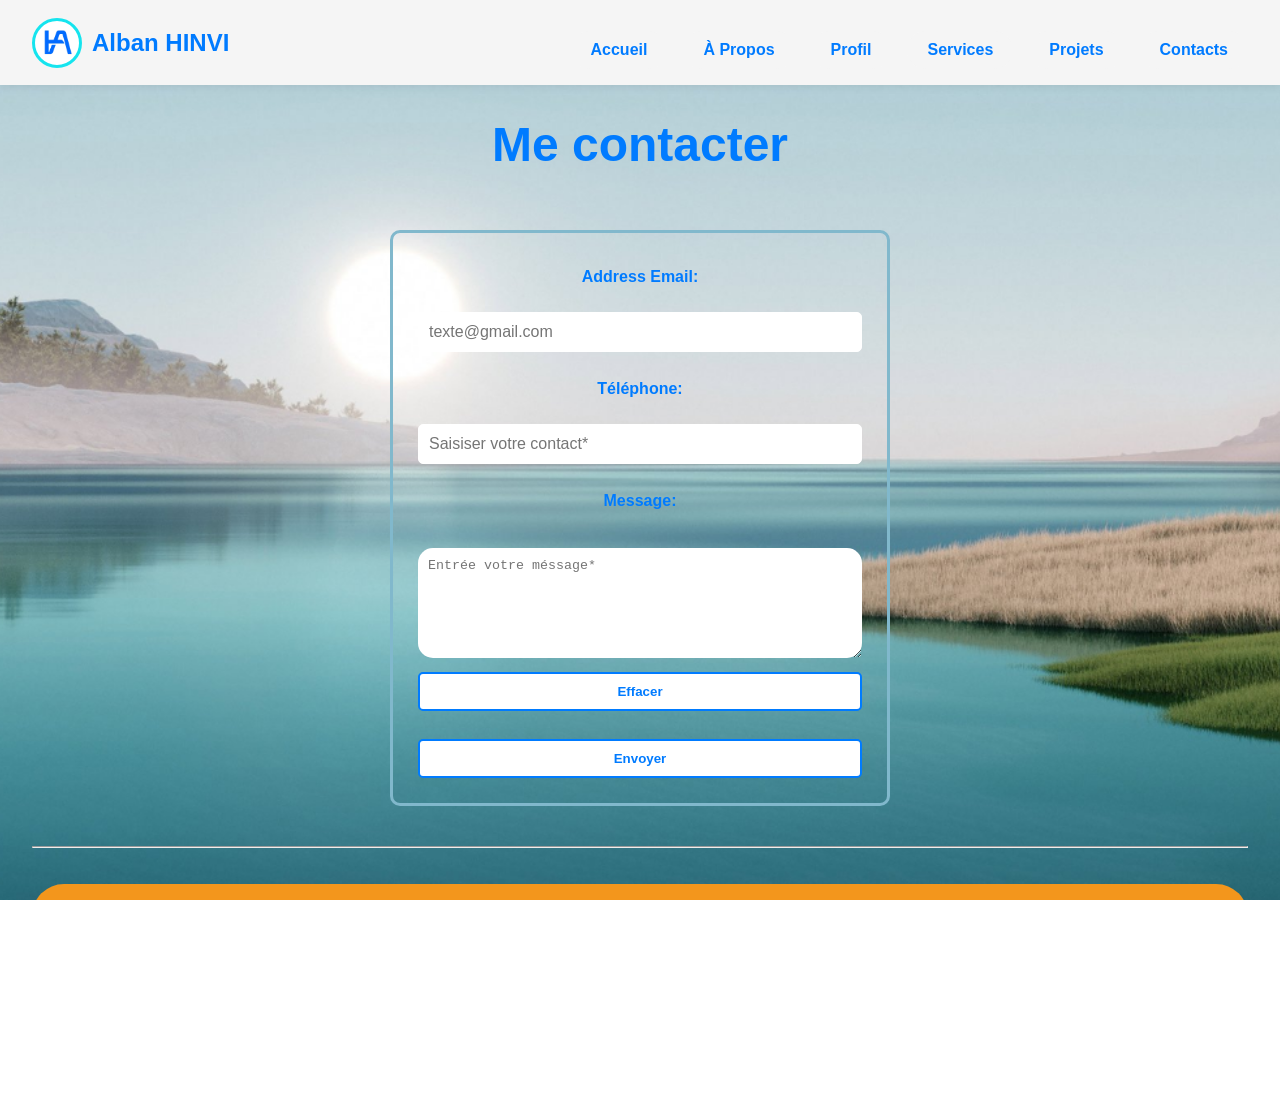
<file: contact.html>
<!DOCTYPE html>
<html lang="en">
<head>
    <meta charset="UTF-8">
    <meta name="viewport" content="width=device-width, initial-scale=1.0">
    <title>Contact</title>
<style>
    * {
        margin: 0;
        padding: 0;
        box-sizing: border-box;
    }

    html,body {
        width: 100%;
        height: 100%;
        background-image: url('Arrière_plan.png');
        background-size: cover;
        background-position: center;
        margin: 0;
        font-family: Arial, sans-serif;
        overflow-x: hidden;
    }

    fieldset {
        background-color: whitesmoke;
        padding: 1rem 2rem;
        border: none;
        display: flex;
        justify-content: space-between;
        align-items: center;
        box-shadow: 0 0 10px rgba(0, 0, 0, 0.1);
        position: sticky;
        top: 0;
        z-index: 1000;
    }

    fieldset h1 {
        display: flex;
        align-items: center;
        gap: 10px;
        font-size: 1.5rem;
        color: #007bff;
    }

    .logo {
        width: 50px;
        height: auto;
        background-color: white;
        border: rgb(21, 228, 238) solid;
        border-radius: 50%;
    }

    nav ul {
        display: flex;
        align-items: center;
        list-style: none;
        gap: 1rem;
    }

    nav ul li a {
        text-decoration: none;
        color: #3a3a3b;
        font-weight: 500;
        transition: 0.3s;
    }

    nav ul li a:hover {
        color: #007bff;
    }
        
    .btn-project {
        display: inline-block;
        margin-top: 15px;
        padding: 10px 20px;
        background-color: whitesmoke;
        color: #007bff;
        border-radius: 100px;
        text-decoration: none;
        font-weight: bold;
        transition: background-color 0.3s ease;
    }

    .btn-project:hover {
        color: white;
        background-color: #007bff;
        transform: translateY(-2px);
    }

        /* --------- BURGER BUTTON --------- */
        .burger {
            display: none;
            flex-direction: column;
            gap: 5px;
            cursor: pointer;
        }

        .burger span {
            width: 20px;
            height: 3px;
            background: #333;
            border-radius: 10px;
        }

        main {
            text-align: center;
            padding: 2rem;
        }

        .section-title {
            text-align: center;
            font-size: 3rem;
            color: #007bff;
            margin-bottom: 30px;
        }

        .me_contacter {
            border: solid rgb(129, 184, 204);
            padding: 25px;
            width: 100%;
            max-width: 500px;
            border-radius: 10px;
            margin: 40px auto;
            font-family: Arial;
            box-sizing: border-box;
        }

        label {
            font-weight: bold;
            display: block;
            margin-top: 10px;
            color: #007bff;
        }

        input {
            
            display: block;
            margin-top: 8px;
            width: 100%;
            padding: 10px;
            border: 1px solid white;
            border-radius: 5px;
            box-sizing: border-box;
            font-size: 1rem;
            
        }

        textarea {
            margin-top: 20px;
            padding: 10px;
            width: 100%;
            border:none ;
            border-radius: 15px;
        }

        button {
            display: block;
            margin-top: 10px;
            width: 100%;
            padding: 10px;
            border: 2px solid #007bff;
            cursor: pointer;
            transition: 0.3s;
            font-weight: bold;
            border-radius: 5px;
            color: #007bff;
            background-color: white;
        }

        button:hover {
            color: white;
            background-color: rgb(100, 150, 170);
        }

        h2 {
            display: inline;
            text-align: center;
            font-size: 1.5rem;
            margin-bottom: 20px;
        }

        .footer {
            border-radius: 2rem;
            background: #f3961c;
            color: rgb(55, 52, 52);
            padding: 3rem ;
            text-align: center;
            font-family: Arial, sans-serif;
            width: 100%;
            box-sizing: border-box;
        }

        .footer a {
            color: #0069d9;
            text-decoration: none;
            font-weight: bold;
        }

        .footer a:hover {
            text-decoration: underline;
        }

        .footer p {
            margin: 0.8rem 0;
            font-size: 1rem;
            line-height: 1.5rem;
            word-wrap: break-word;
        }

        .footer hr {
            margin: 1rem auto;
            border: none;
            border-top: 1px solid rgba(0,0,0,0.2);
            width: 80%;
        }

        /* --------- NAVIGATION MOBILE --------- */
        @media (max-width: 768px) {
        nav {
            position: absolute;
            top: 70px;
            right: 0;
            width: 200px;
            background: whitesmoke;
            border-radius: 0 0 0 10px;
            box-shadow: 0 5px 15px rgba(0,0,0,0.1);
            transform: translateX(100%);
            transition: transform 0.4s ease;
            box-shadow: 0.3s ease;
        }

        nav.active {
            transform: translateX(0);
            box-shadow: -2px 5px 15px rgba(0, 0, 0, 0.2);

        }

        nav ul {
            flex-direction: column;
            padding: 1rem;
            gap: 1rem;
        }

        .burger {
            display: flex;
        }
        }       
       
        @media (max-width: 600px) {
        .me_contacter {
            margin: 20px;
            padding: 20px;
        }

        input, button {
            font-size: 0.9rem;
            padding: 8px;
        }
        }

        @media (max-width: 600px) {
        .footer {
            padding: 1.5rem;
        }

        .footer p {
            font-size: 0.9rem;
            line-height: 1.4rem;
        }

        .footer hr {
            width: 100%;
        }

        /* Les contacts passent à la ligne sur mobile */
        .footer .cont {
            display: flex;
            flex-direction: column;
            gap: 0.5rem;
        }
        }
        
        /*centrage du form*/
        @media (max-width: 600px) {
        .me_contacter {
            width: 90%;
            margin: 20px auto;
            padding: 15px;
        }

        label {
            font-size: 0.9rem;
        }

        input, textarea, button {
            font-size: 0.9rem;
        }
        }
        
        
</style>
</head>
<body>
   <fieldset>
        <h1><img src="logo.png" alt="logo" class="logo">Alban HINVI</h1>

        <!-- Burger menu -->
        <div class="burger" onclick="toggleMenu()">
        <span></span>
        <span></span>
        <span></span>
        </div>

        <!-- Navigation -->
        <nav id="navbar">
        <ul>
            <li><a href="index.html" class="btn-project">Accueil</a></li>
            <li><a href="à_propos.html" class="btn-project">À Propos</a></li>
            <li><a href="profil.html" class="btn-project">Profil</a></li>
            <li><a href="service.html" class="btn-project">Services</a></li>
            <li><a href="projet.html" class="btn-project">Projets</a></li>
            <li><a href="contact.html" class="btn-project">Contacts</a></li>
        </ul>
        </nav>

    </fieldset>

   
    <main >
        <section id="contact" class="section">
           <h2 class="section-title"><span>Me contacter</span></h2>
            <br><br>
            <form class="me_contacter" action="envoie_mail.php" method='POST'>

                <label for="address_email">Address Email: </label>
                <br><input type="email" name="address_email" id="address_email" placeholder="texte@gmail.com" required>
               
                <br><label for="telephone">Téléphone:</label>
                <br><input type="tel" name="telephone" id="telephone" placeholder="Saisiser votre contact*" required>
                
                <br><label for="message">Message:</label>
                <br><textarea id="message" name="message" rows="6" placeholder="Entrée votre méssage*" required></textarea>
        
                <br><button type="reset">Effacer</button> 
                <br><button type="submit">Envoyer</button> 

            </form>
        </section>

         <hr><br><br>
        <footer class="footer">
              <p class="cont">Couriée: <a href="mailto:sedjroalbanhinvi@gmail.com">sedjroalbanhinvi@gmail.com</a>   |  
                  Tel: <a href="tel:+2290157441280">0157441280</a></p>
                <hr style="background: blue;">
                  <p>&copy; 2025 Tous droits réservés. Conçu avec passion.
              </p>
          </footer>
    </main>
   
    <script>
        function toggleMenu() {
        document.getElementById("navbar").classList.toggle("active");
        }
    </script>
</body>

</html>
</file>
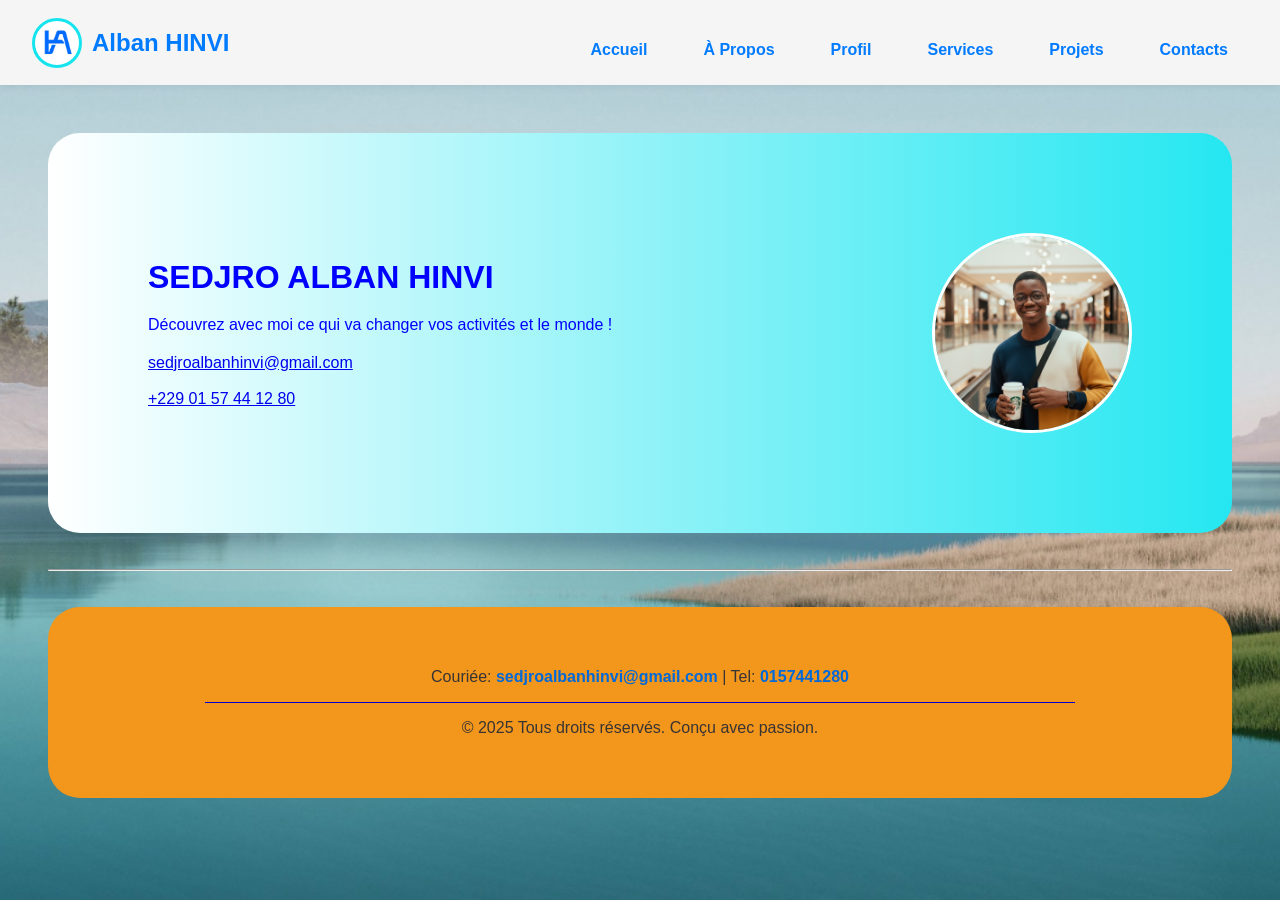
<file: profil.html>
<!DOCTYPE html>
<html lang="en">
<head>
    <meta charset="UTF-8">
    <meta name="viewport" content="width=device-width, initial-scale=1.0">
    <title>profil</title>
    <style>
      * {
            margin: 0;
            padding: 0;
            box-sizing: border-box;
      }

      html, body {
            width: 100%;
            height: 100%;
            font-family: "Poppins", sans-serif;
            color: blue;
            background-image: url('Arrière_plan.png');
            background-size: cover;
            background-position: center;
            overflow-x: hidden;
      }

      img {
        max-width: 100%;
        height: auto;
        display: block;
        margin: 0 auto;
      }

      fieldset {
        background-color: whitesmoke;
        padding: 1rem 2rem;
        border: none;
        display: flex;
        justify-content: space-between;
        align-items: center;
        box-shadow: 0 0 10px rgba(0, 0, 0, 0.1);
        position: sticky;
        top: 0;
        z-index: 1000;
      }

      fieldset h1 {
        gap: 10px;
        display: flex;
        align-items: center;
        font-size: 1.5rem;
        color: #007bff;
      }

      .logo {
        width: 50px;
        height: auto;
        background-color: white;
        border: rgb(21, 228, 238) solid;
        border-radius: 50%;
      }

      nav ul {
        display: flex;
        align-items: center;
        list-style: none;
        gap: 1rem;
      }

      nav ul li a {
        text-decoration: none;
        color: #3a3a3b;
        font-weight: 500;
        transition: 0.3s;
      }

      nav ul li a:hover {
        color: #007bff;
      }

      .btn-project {
          display: inline-block;
          margin-top: 15px;
          padding: 10px 20px;
          background-color: whitesmoke;
          color: #007bff;
          border-radius: 100px;
          text-decoration: none;
          font-weight: bold;
          transition: background-color 0.3s ease;
      }

      .btn-project:hover {
          color: white;
          background-color: #007bff;
          transform: translateY(-2px);
      }

      /* --------- BURGER BUTTON --------- */
      .burger {
        display: none;
        flex-direction: column;
        gap: 5px;
        cursor: pointer;
      }

      .burger span {
        width: 20px;
        height: 3px;
        background: #333;
        border-radius: 10px;
      }

     
      main {
            padding: 3rem;
      
      }

      .banner {
            display: flex;
            align-items: center;
            justify-content: space-between;
            padding: 100px;
            background: linear-gradient(90deg,  white, rgb(37, 231, 241));
            border-radius: 2rem;
      }

      .banner-left {
            max-width: 50%; 
      }

      .banner-left h2 {
            font-size: 2rem;
            margin-bottom: 20px;
      }

      .contact {
            margin-top: 20px;
            font-size: 1rem;
      }

      .banner-right img {
            width: 200px;
            height: 200px;
            border-radius: 50%;
            border: 3px solid white;
            object-fit: cover;
      }

      .animate {
        transition: transform 0.5s ease-in-out;
      }

      .animate:hover {
        transform: scale(1.1);
      }

       .footer {
            border-radius: 2rem;
            background: #f3961c;
            color: rgb(55, 52, 52);
            padding: 3rem ;
            text-align: center;
            font-family: Arial, sans-serif;
            width: 100%;
            box-sizing: border-box;
      }

      .footer a {
            color: #0069d9;
            text-decoration: none;
            font-weight: bold;
      }

      .footer a:hover {
            text-decoration: underline;
      }

      .footer p {
            margin: 0.8rem 0;
            font-size: none;
      }

      .footer hr {
            margin: 1rem auto;
            border: none;
            border-top: 1px solid rgba(0,0,0,0.2);
            width: 80%;
      }

       /* --------- NAVIGATION MOBILE --------- */
      @media (max-width: 768px) {
        nav {
          position: absolute;
          top: 70px;
          right: 0;
          width: 200px;
          background: whitesmoke;
          border-radius: 0 0 0 10px;
          box-shadow: 0 5px 15px rgba(0,0,0,0.1);
          transform: translateX(100%);
          transition: transform 0.3s ease;
        }

        nav.active {
          transform: translateX(0);
        }

        nav ul {
          flex-direction: column;
          padding: 1rem;
          gap: 1rem;
        }

        .burger {
          display: flex;
        }
      }

      @media(max-width: 768px) {
            .banner {
                padding: 40px 20px;
                flex-direction: column;
                text-align: center;
            }
            .banner-left, .banner-right {
                max-width: 100%;
            }
            .banner-right {
                margin-top: 20px;
            }
      }
     
       /* -------- RESPONSIVE -------- */
      @media (max-width: 600px) {
        .footer {
            padding: 1.5rem;
        }

        .footer p {
            font-size: 0.9rem;
            line-height: 1.4rem;
        }

        .footer hr {
            width: 100%;
        }

        /* Les contacts passent à la ligne sur mobile */
        .footer .cont {
            display: flex;
            flex-direction: column;
            gap: 0.5rem;
        }
      }

      
    </style>
</head>
<body>
    <fieldset>
        <h1><img src="logo.png" alt="logo" class="logo">Alban HINVI</h1>

        <!-- Burger menu -->
        <div class="burger" onclick="toggleMenu()">
          <span></span>
          <span></span>
          <span></span>
        </div>

        <!-- Navigation -->
        <nav id="navbar">
          <ul>
            <li><a href="index.html" class="btn-project">Accueil</a></li>
            <li><a href="à_propos.html" class="btn-project">À Propos</a></li>
            <li><a href="profil.html" class="btn-project">Profil</a></li>
            <li><a href="service.html" class="btn-project">Services</a></li>
            <li><a href="projet.html" class="btn-project">Projets</a></li>
            <li><a href="contact.html" class="btn-project">Contacts</a></li>
          </ul>
        </nav>

    </fieldset>

    <main>
        <section class="banner">
            <div class="banner-left">
                <h2>SEDJRO ALBAN HINVI</h2>
                <P>Découvrez avec moi ce qui va changer vos activités et le monde !</P>
                <div class="contact"><a href="#">sedjroalbanhinvi@gmail.com</a>
                <br><br>
                <a href="#">+229 01 57 44 12 80</a>
                </div>
            </div>

            <div class="banner-right">
                <img src="image2.jpg" alt="Photo de profil" class="animate">
            </div>
        </section>
        <br><br><hr><br><br>
        <footer class="footer">
            <p class="cont">Couriée: <a href="mailto:sedjroalbanhinvi@gmail.com">sedjroalbanhinvi@gmail.com</a>   |  
                Tel: <a href="tel:+2290157441280">0157441280</a></p>
              <hr style="background: blue;">
                <p>&copy; 2025 Tous droits réservés. Conçu avec passion.
            </p>
        </footer>

    </main>
   
    <script>
        function toggleMenu() {
          document.getElementById("navbar").classList.toggle("active");
        }
    </script>
</body>

</html>
</file>
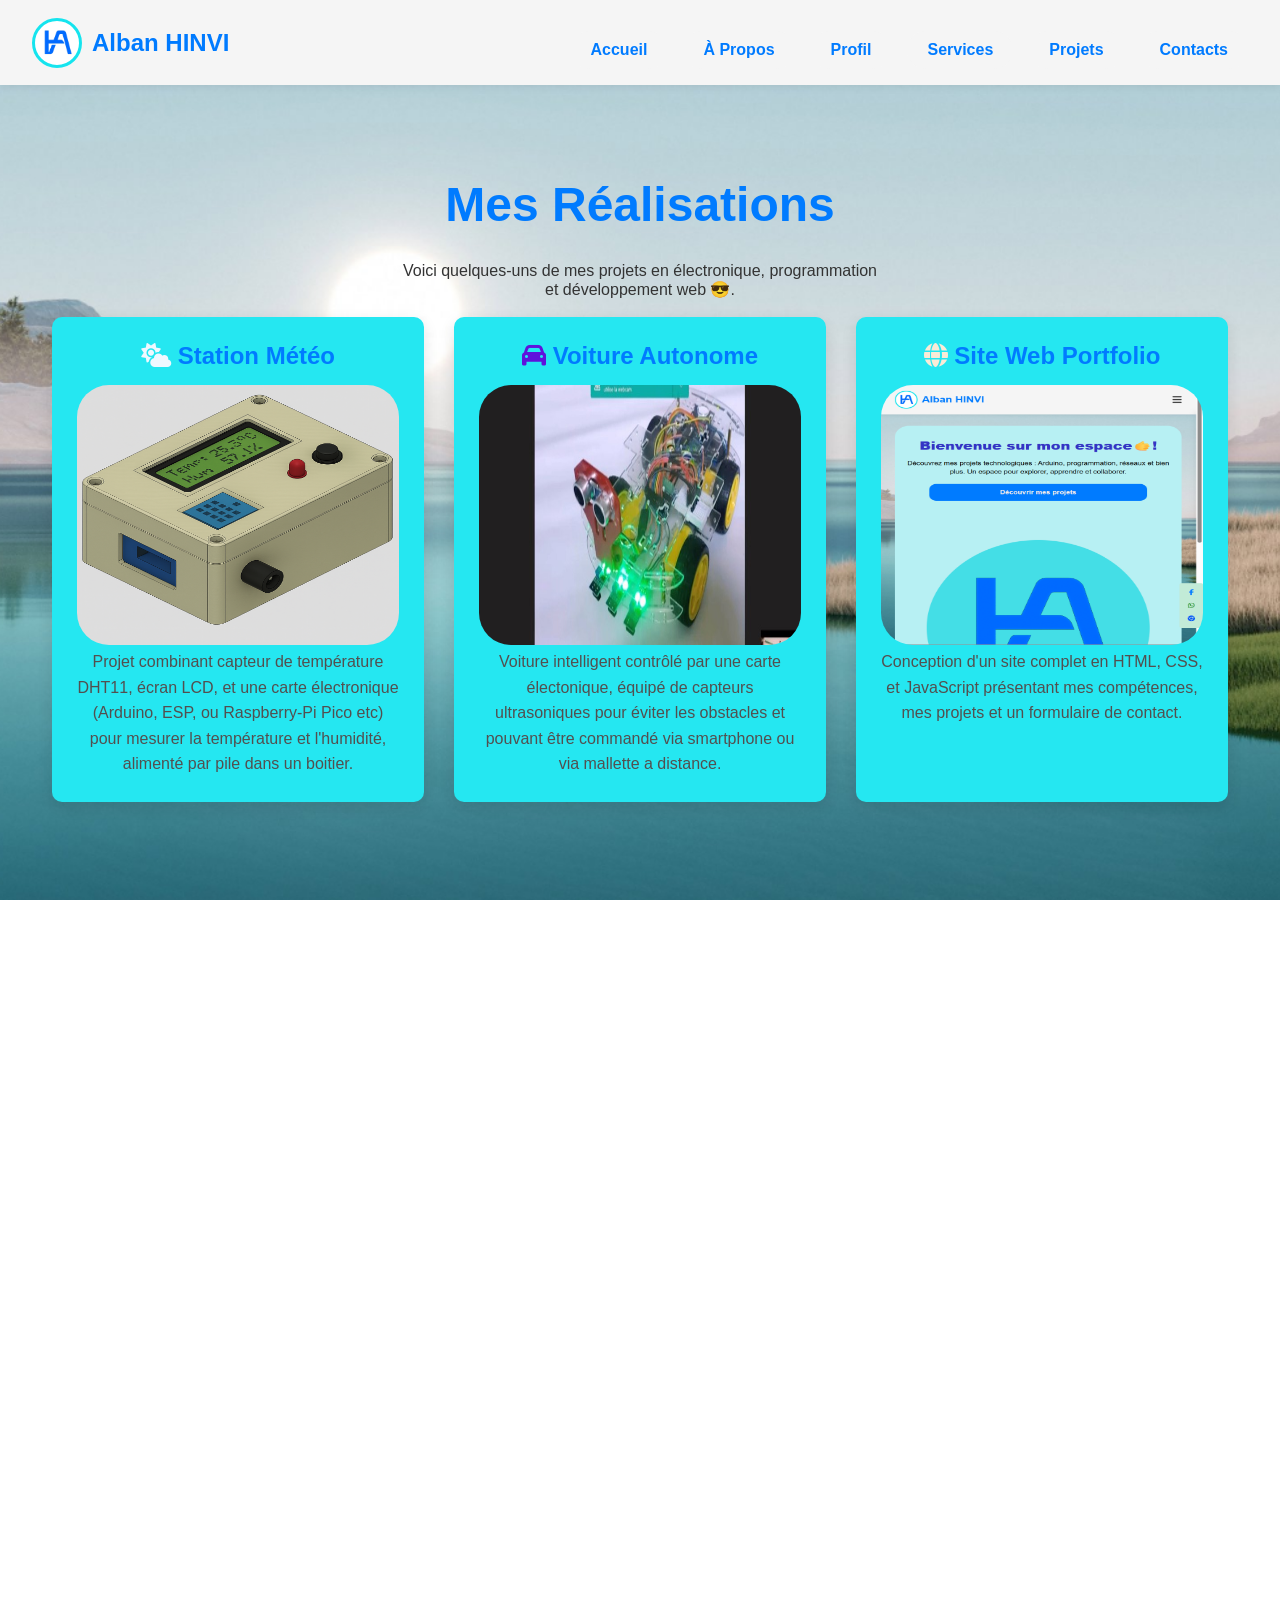
<file: projet.html>
<!DOCTYPE html>
<html lang="en">
<head>
    <meta charset="UTF-8">
    <meta name="viewport" content="width=device-width, initial-scale=1.0">
    <title>Document</title>
    <link rel="stylesheet" href="https://cdnjs.cloudflare.com/ajax/libs/font-awesome/6.5.0/css/all.min.css">
    <style>
        * {
      margin: 0;
      padding: 0;
      box-sizing: border-box;
    }

    html,body {
      width: 100%;
      height: 100%;
      font-family: "Poppins", sans-serif;
      color: #333;
      background-image: url('Arrière_plan.png');
      background-size: cover;
      background-position: center;
      overflow-x: hidden;
    }

    fieldset {
        background-color: whitesmoke;
        padding: 1rem 2rem;
        border: none;
        display: flex;
        justify-content: space-between;
        align-items: center;
        box-shadow: 0 0 10px rgba(0, 0, 0, 0.1);
        position: sticky;
        top: 0;
        z-index: 1000;
      }

    fieldset h1 {
        display: flex;
        align-items: center;
        gap: 10px;
        font-size: 1.5rem;
        color: #007bff;
        gap: 10px;
      }

      .logo {
          width: 50px;
          height: auto;
          background-color: white;
          border: rgb(21, 228, 238) solid;
          border-radius: 50%;
      }

      nav ul {
        display: flex;
        align-items: center;
        list-style: none;
        gap: 1rem;
      }

      nav ul li a {
        text-decoration: none;
        color: #3a3a3b;
        font-weight: 500;
        transition: 0.3s;
      }

      nav ul li a:hover {
        color: #007bff;
      }

      .btn-project {
          display: inline-block;
          margin-top: 15px;
          padding: 10px 20px;
          background-color: whitesmoke;
          color: #007bff;
          border-radius: 100px;
          text-decoration: none;
          font-weight: bold;
          transition: background-color 0.3s ease;
      }

      .btn-project:hover {
          color: white;
          background-color: #007bff;
          transform: translateY(-2px);
      }

      /* --------- BURGER BUTTON --------- */
      .burger {
        display: none;
        flex-direction: column;
        gap: 5px;
        cursor: pointer;
      }

      .burger span {
        width: 20px;
        height: 3px;
        background: #333;
        border-radius: 10px;
      }

      main {
      padding: 2rem;
      text-align: center;
    }

     p .into {
        
        font-size: 2rem;
        color: #000000;
        margin-bottom: 5rem;
        animation: fadeIn 2s ease;
      }
    .section {
        padding: 60px 20px;
        background-color: none;
    }

    .section-title {
        text-align: center;
        font-size: 3rem;
        color: #007bff;
        margin-bottom: 30px;
    }

    .projects-grid {
        display: grid;
        grid-template-columns: repeat(auto-fit, minmax(300px, 1fr));
        gap: 30px;
        max-width: 1200px;
        margin: 0 auto;
     }

    .project-card {
        background-color: rgb(37, 231, 241);
        border-radius: 10px;
        box-shadow: 0 5px 15px rgba(0, 0, 0, 0.1);
        padding: 25px;
        transition: transform 0.3s ease, box-shadow 0.3s ease;
        opacity: 0;
        transform: translateY(40px);
            
    }

    .project-card.visible {
        opacity: 1;
        transform: translateY(0);
        transition: all 0.6s ease;
    }

    .projet-card:hover {
        transform: translateY(-8px);
        box-shadow: 0 10px 20px rgba(0, 0, 0, 0.2);
      }

      .btn-projec {
          display: inline-block;
          margin-top: 15px;
          padding: 10px 20px;
          background-color: rgb(37, 231, 241);
          color: #007bff;
          border-radius: 100px;
          text-decoration: none;
          font-weight: bold;
          transition: background-color 0.3s ease;
      }

      .btn-projec:hover {
          color: white;
          background-color: #007bff;
          transform: translateY(-2px);
      }


    .project-card:hover {
        transform: translateY(-10px);   
        box-shadow: 0 10px 25px rgba(0, 0, 0, 0.2);
    }

    .project-card h3 {
        font-size: 1.5rem;
        color: #007bff;
        margin-bottom: 15px;
    }

    .project-card p {
        font-size: 1rem;
        color: #534f4f;
        line-height: 1.6;
    }

        
    .project-img {
        height: 260px;
        width: 100%;
        border-radius: 2rem;
        
    }

     @keyframes fadeIn {
            from{
                opacity: 0;
                transform: translateY(20px);
            }
            to{
                opacity: 1;
                transform: translateY(0);
            }
        }

     .footer {
            border-radius: 2rem;
            background: #f3961c;
            color: rgb(55, 52, 52);
            padding: 3rem ;
            text-align: center;
            font-family: Arial, sans-serif;
            width: 100%;
            box-sizing: border-box;
        }

        .footer a {
            color: #0069d9;
            text-decoration: none;
            font-weight: bold;
        }

        .footer a:hover {
            text-decoration: underline;
        }

        .footer p {
            
            margin: 0.8rem 0;
            font-size: none;
        }

        .footer hr {
            margin: 1rem auto;
            border: none;
            border-top: 1px solid rgba(0,0,0,0.2);
            width: 80%;
        }

      /* --------- NAVIGATION MOBILE --------- */
      @media (max-width: 768px) {
        nav {
          position: absolute;
          top: 70px;
          right: 0;
          width: 200px;
          background: whitesmoke;
          border-radius: 0 0 0 10px;
          box-shadow: 0 5px 15px rgba(0,0,0,0.1);
          transform: translateX(100%);
          transition: transform 0.3s ease;
        }

        nav.active {
          transform: translateX(0);
        }

        nav ul {
          flex-direction: column;
          padding: 1rem;
          gap: 1rem;
        }

       
        .burger {
          display: flex;
        }
      }
      
    @media (max-width: 768px){
        .home {
            flex-direction: column;
            text-align: center;
        }

    }

       /* -------- RESPONSIVE -------- */
      @media (max-width: 600px) {
        .footer {
            padding: 1.5rem;
        }

        .footer p {
            font-size: 0.9rem;
            line-height: 1.4rem;
        }

        .footer hr {
            width: 100%;
        }

        /* Les contacts passent à la ligne sur mobile */
        .footer .cont {
            display: flex;
            flex-direction: column;
            gap: 0.5rem;
        }
        }

      @media (max-width: 600px) {
      .section-title {
        font-size: 2rem;
      }

      .projects-grid {
        grid-template-columns: 1fr;
        gap: 20px;
      }

      .project-card {
        padding: 15px;
      }

      .project-img {
        height: auto;
        max-height: 220px;
      }

      .footer {
        padding: 1.5rem;
      }
    }

        
</style>
</head>
<body>
    <fieldset>
        <h1><img src="logo.png" alt="logo" class="logo">Alban HINVI</h1>

        <!-- Burger menu -->
        <div class="burger" onclick="toggleMenu()">
          <span></span>
          <span></span>
          <span></span>
        </div>

        <!-- Navigation -->
      <nav id="navbar">
          <ul>
            <li><a href="index.html" class="btn-project">Accueil</a></li>
            <li><a href="à_propos.html" class="btn-project">À Propos</a></li>
            <li><a href="profil.html" class="btn-project">Profil</a></li>
            <li><a href="service.html" class="btn-project">Services</a></li>
            <li><a href="projet.html" class="btn-project">Projets</a></li>
            <li><a href="contact.html" class="btn-project">Contacts</a></li>
          </ul>
      </nav>

    </fieldset>
    <main>
         <!-- Projects Section -->
            <section id="projects" class="section">
                <h2 class="section-title">Mes Réalisations</h2>
                <p class="into">Voici quelques-uns de mes projets en électronique, programmation <br>et développement web 😎.</p>
                <br>
                <div class="projects-grid">
                    <div class="project-card" data-project="1">
                        <h3><i class="fa-solid fa-cloud-sun" style="color: aliceblue;"></i> Station Météo</h3>
                        <img src="station_météo.png" alt="Projet 1" class="project-img">
                        <p>Projet combinant capteur de température DHT11, écran LCD, et une carte électronique (Arduino, ESP, ou Raspberry-Pi Pico etc) pour mesurer la température et l'humidité, alimenté par pile dans un boitier.</p>
                        

                    </div>

                     <div class="project-card" data-project="1">
                        <h3><i class="fa-solid fa-car" style="color: #5f12dc;"></i> Voiture Autonome</h3>
                        <img src="voiture.jpg" alt="Projet 6" class="project-img">
                        <p>Voiture intelligent contrôlé par une carte électonique, équipé de capteurs ultrasoniques pour éviter les obstacles et pouvant être commandé via smartphone ou via mallette a distance.</p>
                        
                    </div>

                    <div class="project-card" data-project="1">
                        <h3><i class="fa-solid fa-globe" style="color: antiquewhite;"></i> Site Web Portfolio</h3>
                        <img src="portfolio.png" alt="Projet 2" class="project-img">
                        <p>Conception d'un site complet en HTML, CSS, et JavaScript présentant mes compétences, mes projets et un formulaire de contact.</p>
                        

                    </div>

                    <div class="project-card" data-project="1">
                        <h3><i class="fa-solid fa-traffic-light" style="color: #ff0800;"></i> Feux Tricolores 4 voies</h3>
                        <img src="feu.jpg" alt="Projet 4" class="project-img">
                        <p>Simulation d'un carrefour à 4 voies avec une carte électronique (Arduino, ESP, etc), utilisant des LEDs vertes, jaunes et rouges synchronisées pour gérer la circulation.</p>
                        

                    </div>

                    <div class="project-card" data-project="1">
                        <h3><i class="fa-solid fa-id-card" style="color: azure;"></i> Contôle d'accès</h3>
                        <img src="rfid.jpg" alt="Projet 5" class="project-img">
                        <p>Système de sécurité basé sur le module RFID permettant d'autoriser ou de refuser l'accès à une zone via une carte ou un badge programmé.</p>
                        

                    </div>

                    <div class="project-card" data-project="1">
                        <h3><i class="fas fa-user-secret" style="color: brown;"></i> Détecteur de présence automatique</h3>
                        <img src="pir.jpg" alt="Projet 3" class="project-img">
                        <p>Détecter la présence d'une personne ou d'un objet à l'aide d'un capteur PIR et déclencher une action (Ex: allumer une lampe 220V via un relais, ou activer un buzzer).</p>

                    </div>
                </div>
            </section> 
            <footer class="footer">
            <p class="cont">Couriée: <a href="mailto:sedjroalbanhinvi@gmail.com">sedjroalbanhinvi@gmail.com</a>   |  
                Tel: <a href="tel:+2290157441280">0157441280</a></p>
              <hr style="background: blue;">
                <p>&copy; 2025 Tous droits réservés. Conçu avec passion.
            </p>
        </footer>
    </main>

    <script>
        function toggleMenu() {
          document.getElementById("navbar").classList.toggle("active");
        }
        //animation d'apparition progressive des cartes
      const cards = document.querySelectorAll('.project-card');
      const observer = new IntersectionObserver(entries => {
        entries.forEach(entry => {
            if(entry.isIntersecting) {
                entry.target.classList.add('visible');
            }
        });
      }, { threshold: 0.2 });

      cards.forEach(card => observer.observe(card));
    </script>
</body>

</html>
</file>
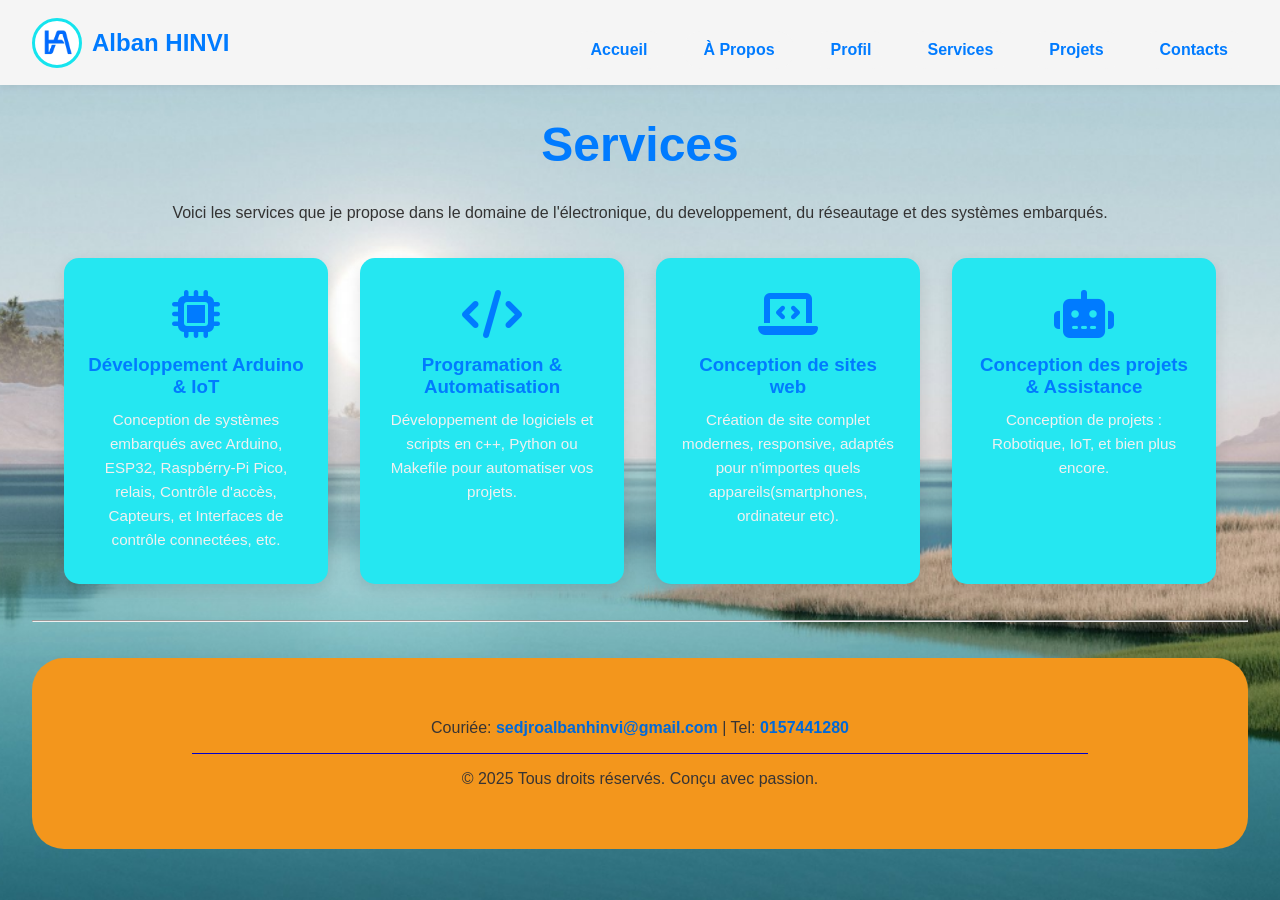
<file: service.html>
<!DOCTYPE html>
<html lang="en">
<head>
    <meta charset="UTF-8">
    <meta name="viewport" content="width=device-width, initial-scale=1.0">
    <title>services</title>
    <link rel="stylesheet" href="https://cdnjs.cloudflare.com/ajax/libs/font-awesome/6.5.0/css/all.min.css">
    <style>
    * {
      margin: 0;
      padding: 0;
      box-sizing: border-box;
    }

    html,body {
      width: 100%;
      height: 100%;
      font-family: Arial, sans-serif;
      color: #333;
      background-image: url('Arrière_plan.png');
      background-size: cover;
      background-position: center;
      overflow-x: hidden;
    }

    fieldset {
        background-color: whitesmoke;
        padding: 1rem 2rem;
        border: none;
        display: flex;
        justify-content: space-between;
        align-items: center;
        box-shadow: 0 0 10px rgba(0, 0, 0, 0.1);
        position: sticky;
        top: 0;
        z-index: 1000;
      }

    fieldset h1 {
        display: flex;
        align-items: center;
        gap: 10px;
        font-size: 1.5rem;
        color: #007bff;
      }

      .logo {
          width: 50px;
          height: auto;
          background-color: white;
          border: rgb(21, 228, 238) solid;
          border-radius: 50%;
        }

      nav ul {
        display: flex;
        align-items: center;
        list-style: none;
        gap: 1rem;
      }

      nav ul li a {
        text-decoration: none;
        color: #3a3a3b;
        font-weight: 500;
        transition: 0.3s;
      }

      nav ul li a:hover {
        color: #007bff;
      }

      .btn-project {
          display: inline-block;
          margin-top: 15px;
          padding: 10px 20px;
          background-color: whitesmoke;
          color: #007bff;
          border-radius: 100px;
          text-decoration: none;
          font-weight: bold;
          transition: background-color 0.3s ease;
      }

      .btn-project:hover {
          color: white;
          background-color: #007bff;
          transform: translateY(-2px);
      }

      /* --------- BURGER BUTTON --------- */
      .burger {
        display: none;
        flex-direction: column;
        gap: 5px;
        cursor: pointer;
      }

      .burger span {
        width: 20px;
        height: 3px;
        background: #333;
        border-radius: 10px;
      }

      main {
        padding: 2rem ;
        text-align: center;
       
      }

      h2 {
        font-size: 3rem;
        color: #007bff;
        margin-bottom: 2rem;
        animation: fadeIn 1.5s ease;
      }

      p .into {
        
        font-size: 2rem;
        color: #000000;
        margin-bottom: 5rem;
        animation: fadeIn 2s ease;
      }

      .services-container {
        display: grid;
        grid-template-columns: repeat(auto-fit, minmax(250px, 1fr));
        gap: 2rem;
        justify-content: center;
        align-items: stretch;
        padding: 0 2rem;
      }

      .services-card {
        background-color: rgb(37, 231, 241);
        border-radius: 15px;
        padding: 2rem 1.5rem;
        box-shadow: 0 5px 15px rgba(0, 0, 0, 0.1);
        transition: transform 0.3s ease, box-shadow 0.3s ease;
        animation: fadeUp 1s ease forwards;
        opacity: 0;
      }

        @keyframes fadeUp {
          from { opacity: 0; transform: translateY(40px); }
          to { opacity: 1; transform: translateY(0); }
        }


      .services-card:hover {
        transform: translateY(-8px);
        box-shadow: 0 10px 20px rgba(0, 0, 0, 0.2);
      }

      .services-card i {
        font-size: 3rem;
        color: #007bff;
        margin-bottom: 1rem;
      }

      .services-card h3 {
        color: #007bff;
        margin-bottom: 10px;
      }

      .services-card p {
        color: #f1f1f1;
        font-size: 0.95rem;
        line-height: 1.5rem;
      }


      .footer {
            border-radius: 2rem;
            background: #f3961c;
            color: rgb(55, 52, 52);
            padding: 3rem ;
            text-align: center;
            font-family: Arial, sans-serif;
            width: 100%;
            box-sizing: border-box;
        }

        .footer a {
            color: #0069d9;
            text-decoration: none;
            font-weight: bold;
        }

        .footer a:hover {
            text-decoration: underline;
        }

        .footer p {
            margin: 0.8rem 0;
            font-size: 1rem;
        }

        .footer hr {
            margin: 1rem auto;
            border: none;
            border-top: 1px solid rgba(0,0,0,0.2);
            width: 80%;
        }

      /* --------- NAVIGATION MOBILE --------- */
      @media (max-width: 768px) {
        nav {
          position: absolute;
          top: 70px;
          right: 0;
          width: 200px;
          background: whitesmoke;
          border-radius: 0 0 0 10px;
          box-shadow: 0 5px 15px rgba(0,0,0,0.1);
          transform: translateX(100%);
          transition: transform 0.3s ease;
        }

        nav.active {
          transform: translateX(0);
        }

        nav ul {
          flex-direction: column;
          padding: 1rem;
          gap: 1rem;
        }

        .burger {
          display: flex;
        }
      }

       /* -------- RESPONSIVE -------- */
        @media (max-width: 600px) {
        .footer {
            padding: 1.5rem;
        }

        .footer p {
            font-size: 0.9rem;
            line-height: 1.4rem;
        }

        .footer hr {
            width: 100%;
        }

        /* Les contacts passent à la ligne sur mobile */
        .footer .cont {
            display: flex;
            flex-direction: column;
            gap: 0.5rem;
        }
        }

        
    </style>
</head>
<body>
    <fieldset>
        <h1><img src="logo.png" alt="logo" class="logo">Alban HINVI</h1>

        <!-- Burger menu -->
        <div class="burger" onclick="toggleMenu()">
        <span></span>
        <span></span>
        <span></span>
        </div>

        <!-- Navigation -->
        <nav id="navbar">
        <ul>
            <li><a href="index.html" class="btn-project">Accueil</a></li>
            <li><a href="à_propos.html" class="btn-project">À Propos</a></li>
            <li><a href="profil.html" class="btn-project">Profil</a></li>
            <li><a href="service.html" class="btn-project">Services</a></li>
            <li><a href="projet.html" class="btn-project">Projets</a></li>
            <li><a href="contact.html" class="btn-project">Contacts</a></li>
        </ul>
        </nav>

    </fieldset>

      <main>
        <section>
            <h2>Services</h2>
            <p class="into">Voici les services que je propose dans le domaine de l'électronique, du developpement, du réseautage et des systèmes embarqués.</p>

            <br><br>
            <div class="services-container">

                <div class="services-card"><i class="fa-solid fa-microchip"></i>
                    <h3>Développement Arduino & IoT</h3>
                    <p >Conception de systèmes embarqués avec Arduino, ESP32, Raspbérry-Pi Pico, relais, Contrôle d'accès, Capteurs, et Interfaces de contrôle connectées, etc.</p>
                    
                </div>

                <div class="services-card"><i class="fa-solid fa-code"></i>
                    <h3>Programation & Automatisation</h3>
                    <p >Développement de logiciels et scripts en c++, Python ou Makefile pour automatiser vos projets.</p>
                    
                </div>

                <div class="services-card"><i class="fa-solid fa-laptop-code"></i>
                    <h3>Conception de sites web</h3>
                    <p >Création de site complet modernes, responsive, adaptés pour n'importes quels appareils(smartphones, ordinateur etc).</p>
                    
                </div>

                 <div class="services-card"><i class="fa-solid fa-robot"></i>
                    <h3>Conception des projets & Assistance</h3>
                    <p >Conception de projets : Robotique, IoT, et bien plus encore.</p>
                    
                </div>

            </div>
        </section>
        <br><br><hr><br><br>
        <footer class="footer">
            <p class="cont">Couriée: <a href="mailto:sedjroalbanhinvi@gmail.com">sedjroalbanhinvi@gmail.com</a>   |  
                Tel: <a href="tel:+2290157441280">0157441280</a></p>
              <hr style="background: blue;">
                <p>&copy; 2025 Tous droits réservés. Conçu avec passion.
            </p>
        </footer>

      </main>

    <script>
      function toggleMenu() {
        document.getElementById("navbar").classList.toggle("active");
      }

     
    </script>
</body>

</html>
</file>
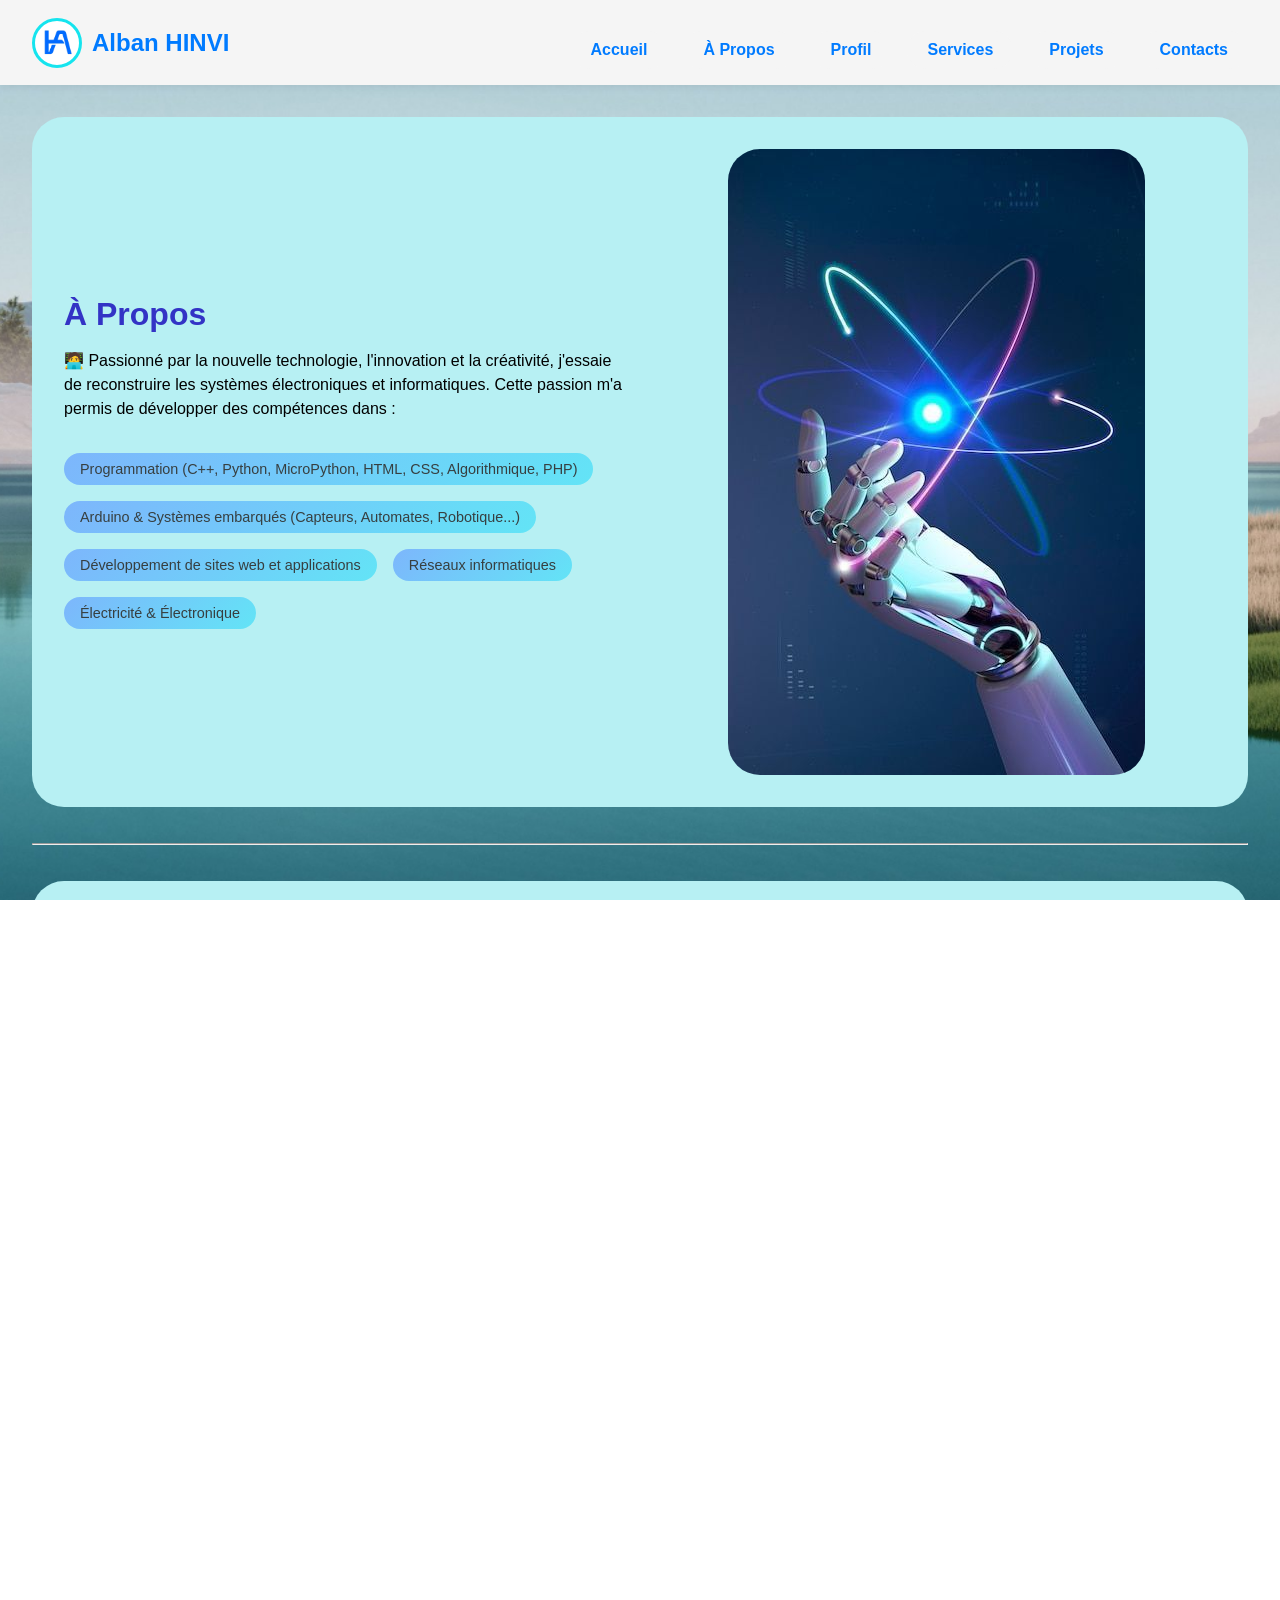
<file: à_propos.html>
<!DOCTYPE html>
<html lang="fr">
<head>
    <meta charset="UTF-8">
    <meta name="viewport" content="width=device-width, initial-scale=1.0">
    <title>À propos</title>

    <style>
        /* ========== RESET & BASE ========== */
        * {
            margin: 0;
            padding: 0;
            box-sizing: border-box;
        }

        html, body {
            width: 100%;
            height: 100%;
            font-family: "Poppins", sans-serif;
            color: #333;
            background-image: url('Arrière_plan.png');
            background-size: cover;
            background-position: center;
            overflow-x: hidden;
        }

        img {
            max-width: 100%;
            height: auto;
            display: block;
            margin: 0 auto;
        }

        /* ========== HEADER ========== */
        fieldset {
            background-color: whitesmoke;
            padding: 1rem 2rem;
            border: none;
            display: flex;
            justify-content: space-between;
            align-items: center;
            box-shadow: 0 0 10px rgba(0, 0, 0, 0.1);
            position: sticky;
            top: 0;
            z-index: 1000;
        }

        fieldset h1 {
            display: flex;
            align-items: center;
            gap: 10px;
            font-size: 1.5rem;
            color: #007bff;
        }

        .logo {
            width: 50px;
            height: auto;
            background-color: white;
            border: solid rgb(21, 228, 238);
            border-radius: 50%;
        }

        /* ========== NAVIGATION ========== */
        nav ul {
            display: flex;
            align-items: center;
            list-style: none;
            gap: 1rem;
        }

        nav ul li a {
            text-decoration: none;
            color: #3a3a3b;
            font-weight: 500;
            transition: 0.3s;
        }

        nav ul li a:hover {
            color: #007bff;
        }

        .btn-project {
            display: inline-block;
            margin-top: 15px;
            padding: 10px 20px;
            background-color: whitesmoke;
            color: #007bff;
            border-radius: 100px;
            text-decoration: none;
            font-weight: bold;
            transition: background-color 0.3s ease, transform 0.3s;
        }

        .btn-project:hover {
            color: white;
            background-color: #007bff;
            transform: translateY(-2px);
        }

        /* ========== BURGER MENU ========== */
        .burger {
            display: none;
            flex-direction: column;
            gap: 5px;
            cursor: pointer;
        }

        .burger span {
            width: 20px;
            height: 3px;
            background: #333;
            border-radius: 10px;
        }

        /* ========== MAIN CONTENT ========== */
        main {
            padding: 2rem;
        }

        /* ----------- HERO SECTION ----------- */
        #hero {
            width: 100%;
            min-height: 70vh;
            padding: 2rem;
            background: rgb(183, 240, 243);
            border-radius: 2rem;
            display: flex;
            justify-content: space-between;
            align-items: center;
            gap: 2rem;
            flex-wrap: wrap;
        }

        .gauche {
            flex: 1;
            min-width: 280px;
        }

        #hero .gauche h1 {
            font-size: 2rem;
            font-weight: 900;
            color: rgb(51, 51, 197);
        }

        #hero .gauche p {
            font-size: 1rem;
            margin-top: 1rem;
            color: #000;
            line-height: 1.5rem;
        }

        .droit {
            flex: 1;
            min-width: 250px;
            display: flex;
            justify-content: center;
            align-items: center;
        }

        .droit img {
            border-radius: 2rem;
            object-fit: contain;
        }

        /* ----------- ABOUT SECTION ----------- */
        #about {
            width: 100%;
            min-height: 70vh;
            padding: 2rem;
            background: rgb(183, 240, 243);
            border-radius: 2rem;
            display: flex;
            justify-content: space-between;
            align-items: center;
            gap: 2rem;
            flex-wrap: wrap;
        }

        .what {
            flex: 1;
            min-width: 280px;
        }

        #about .what h3 {
            font-size: 2rem;
            font-weight: 900;
            color: rgb(51, 51, 197);
        }

        #about .what p {
            font-size: 1rem;
            margin-top: 1rem;
            color: #000;
            line-height: 1.5rem;
        }

        .how {
            flex: 1;
            min-width: 250px;
            display: flex;
            justify-content: center;
            align-items: center;
        }

        .how img {
            border-radius: 2rem;
            object-fit: contain;
        }

        /* ----------- SKILLS TAGS ----------- */
        .skills {
            display: flex;
            flex-wrap: wrap;
            gap: 1rem;
            margin-top: 2rem;
        }

        .skill-tag {
            background: linear-gradient(135deg, #7db6fc 0%, #63e4f6 100%);
            color: rgb(55, 63, 64);
            padding: 0.5rem 1rem;
            border-radius: 25px;
            font-size: 0.9rem;
            font-weight: 500;
        }

        /* ----------- ANIMATIONS ----------- */
        .animate {
            transition: transform 0.5s ease-in-out;
        }

        .animate:hover {
            transform: scale(1.1);
        }

        /* ========== FOOTER ========== */
        footer {
            width: 100%;
            padding: 3rem 5%;
            margin-top: 2rem;
        }

        .footer {
            border-radius: 2rem;
            background: #f3961c;
            color: rgb(55, 52, 52);
            padding: 3rem;
            text-align: center;
            font-family: Arial, sans-serif;
            width: 100%;
            box-sizing: border-box;
        }

        .footer a {
            color: #0069d9;
            text-decoration: none;
            font-weight: bold;
        }

        .footer a:hover {
            text-decoration: underline;
        }

        .footer p {
            margin: 0.8rem 0;
        }

        .footer hr {
            margin: 1rem auto;
            border: none;
            border-top: 1px solid rgba(0,0,0,0.2);
            width: 80%;
        }

        /* ========== RESPONSIVE DESIGN ========== */
        @media (max-width: 768px) {
            nav {
                position: absolute;
                top: 70px;
                right: 0;
                width: 200px;
                background: whitesmoke;
                border-radius: 0 0 0 10px;
                box-shadow: 0 5px 15px rgba(0,0,0,0.1);
                transform: translateX(100%);
                transition: transform 0.3s ease;
            }

            nav.active {
                transform: translateX(0);
            }

            nav ul {
                flex-direction: column;
                padding: 1rem;
                gap: 1rem;
            }

            .burger {
                display: flex;
            }

            #hero, #about {
                flex-direction: column;
                text-align: center;
                padding: 30px 15px;
            }

            #hero .gauche, #about .what {
                max-width: 100%;
            }

            #hero .droit, #about .how {
                margin-top: 20px;
            }

            .skills {
                justify-content: center;
            }
        }

        @media (max-width: 600px) {
            .footer {
                padding: 1.5rem;
            }

            .footer p {
                font-size: 0.9rem;
                line-height: 1.4rem;
            }

            .footer hr {
                width: 100%;
            }

            .footer .cont {
                display: flex;
                flex-direction: column;
                gap: 0.5rem;
            }
        }

        @media (max-width: 480px) {
            fieldset h1 {
                font-size: 1.1rem;
            }

            .btn-project {
                padding: 8px 14px;
                font-size: 0.8rem;
            }

            #hero .gauche h1,
            #about .what h3 {
                font-size: 1.4rem;
            }

            #hero .gauche p,
            #about .what p {
                font-size: 0.9rem;
            }
        }
    </style>
</head>

<body>
    <!-- ===== HEADER ===== -->
    <fieldset>
        <h1><img src="logo.png" alt="logo" class="logo"> Alban HINVI</h1>

        <!-- Burger menu -->
        <div class="burger" onclick="toggleMenu()">
            <span></span>
            <span></span>
            <span></span>
        </div>

        <!-- Navigation -->
        <nav id="navbar">
            <ul>
                <li><a href="index.html" class="btn-project">Accueil</a></li>
                <li><a href="à_propos.html" class="btn-project">À Propos</a></li>
                <li><a href="profil.html" class="btn-project">Profil</a></li>
                <li><a href="service.html" class="btn-project">Services</a></li>
                <li><a href="projet.html" class="btn-project">Projets</a></li>
                <li><a href="contact.html" class="btn-project">Contacts</a></li>
            </ul>
        </nav>
    </fieldset>

    <!-- ===== MAIN CONTENT ===== -->
    <main>
        <!-- HERO -->
        <section id="hero">
            <div class="gauche">
                <h1>À Propos</h1>
                <p>🧑‍💻 Passionné par la nouvelle technologie, l'innovation et la créativité,
                j'essaie de reconstruire les systèmes électroniques et informatiques. Cette passion m'a permis de développer des compétences dans :</p>

                <div class="skills">
                    <span class="skill-tag">Programmation (C++, Python, MicroPython, HTML, CSS, Algorithmique, PHP)</span>
                    <span class="skill-tag">Arduino & Systèmes embarqués (Capteurs, Automates, Robotique...)</span>
                    <span class="skill-tag">Développement de sites web et applications</span>
                    <span class="skill-tag">Réseaux informatiques</span>
                    <span class="skill-tag">Électricité & Électronique</span>
                </div>
            </div>

            <div class="droit">
                <img src="image1.jpg" alt="photo de profil" class="animate">
            </div>
        </section>

        <br><br><hr style="background: #000;"><br><br>

        <!-- ABOUT -->
        <section id="about">
            <div class="what">
                <h3>🎯 Pourquoi ce site ?</h3>
                <p>Ce site a été créé pour offrir un espace unique de partage et de visibilité. Il a pour objectif principal de présenter de manière claire et organisée des contenus utiles et pertinents pour les visiteurs. Ce site met en avant des projets, des compétences et des réalisations concrètes, afin de valoriser un travail sérieux et professionnel.</p>

                <div class="skills">
                    <span class="skill-tag">Mes projets et réalisations</span>
                    <span class="skill-tag">Des idées innovantes dans la technologie et l’ingénierie</span>
                    <span class="skill-tag">Un espace de contact pour collaborer et échanger</span>
                </div>
            </div>

            <div class="how">
                <img src="image3.jpg" alt="photo de profil" class="animate">
            </div>
        </section>

        <!-- ===== FOOTER ===== -->
        <footer class="footer">
            <p class="cont">
                Courriel :
                <a href="mailto:sedjroalbanhinvi@gmail.com">sedjroalbanhinvi@gmail.com</a> |
                Tel :
                <a href="tel:+2290157441280">0157441280</a>
            </p>
            <hr style="background: blue;">
            <p>&copy; 2025 Tous droits réservés. Conçu avec passion.</p>
        </footer>
    </main>

    <!-- ===== SCRIPT ===== -->
    <script>
        function toggleMenu() {
            document.getElementById("navbar").classList.toggle("active");
        }
    </script>
</body>
</html>
</file>
